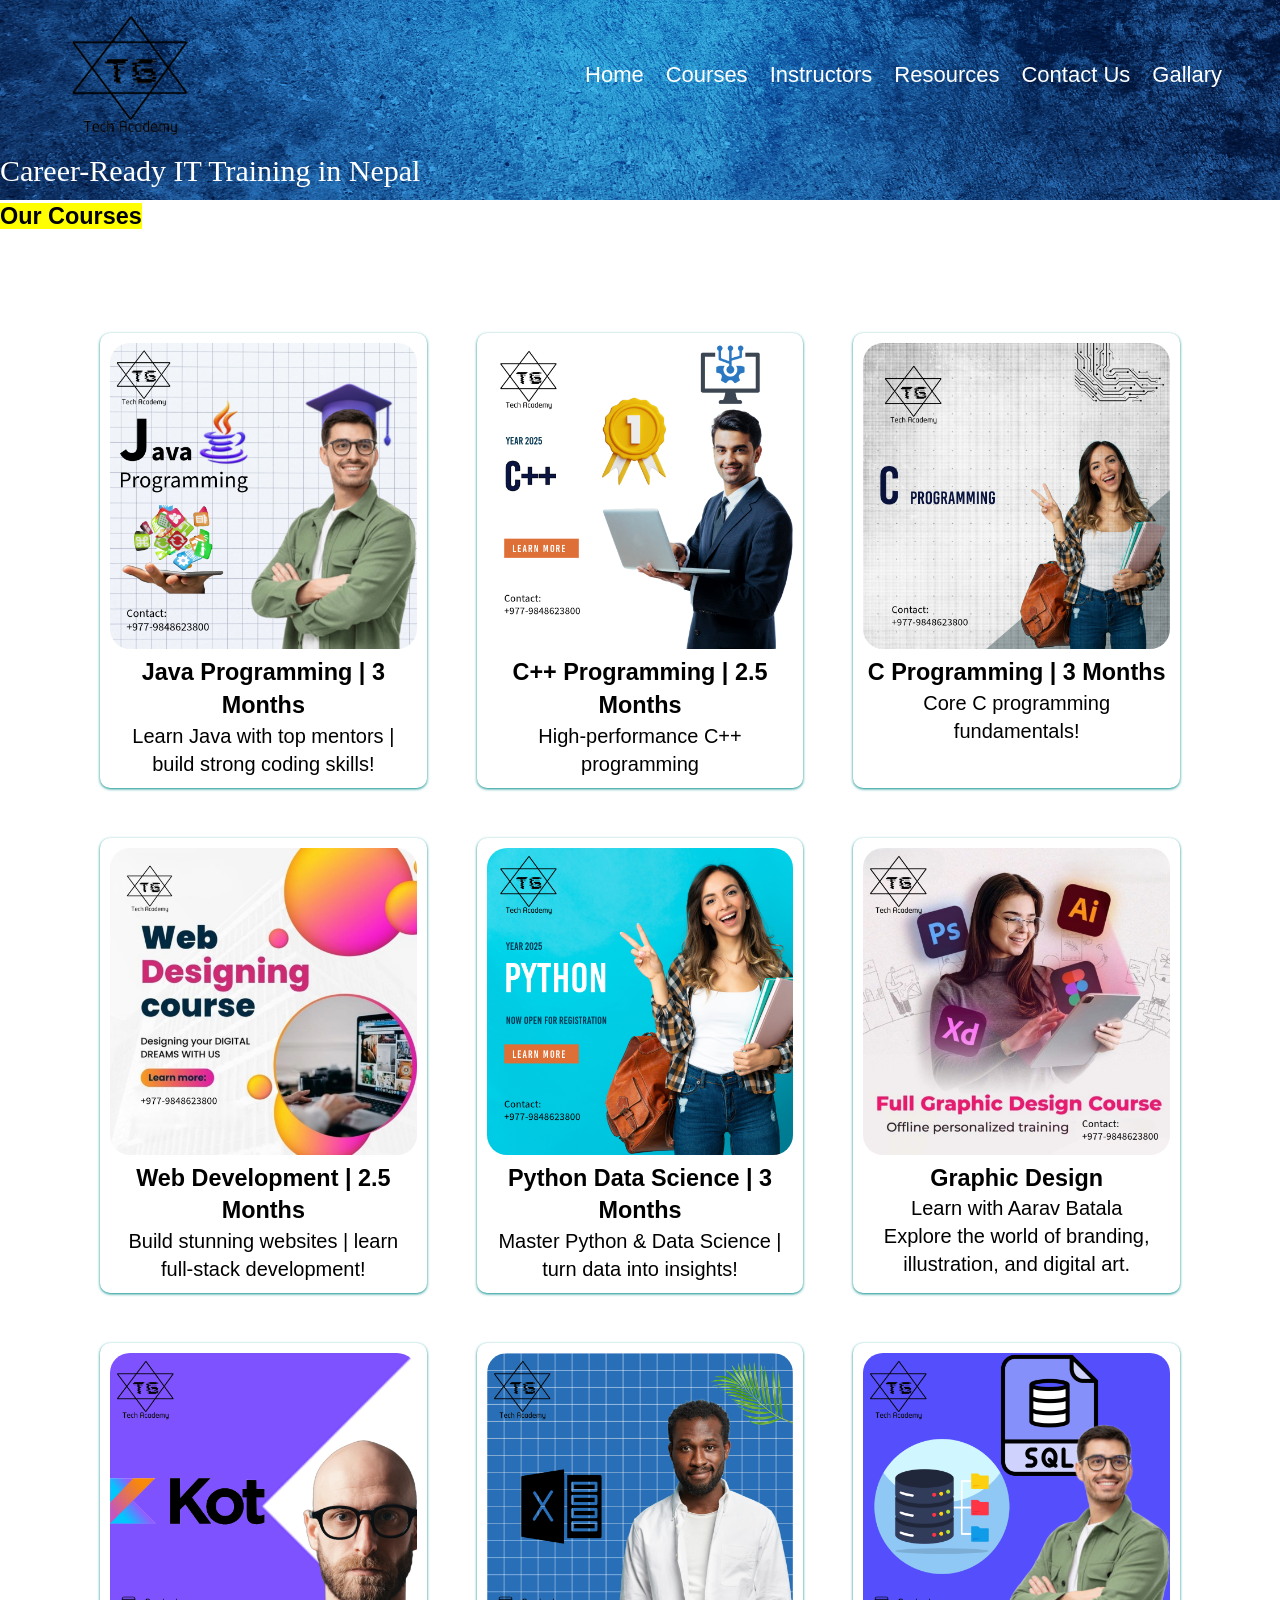
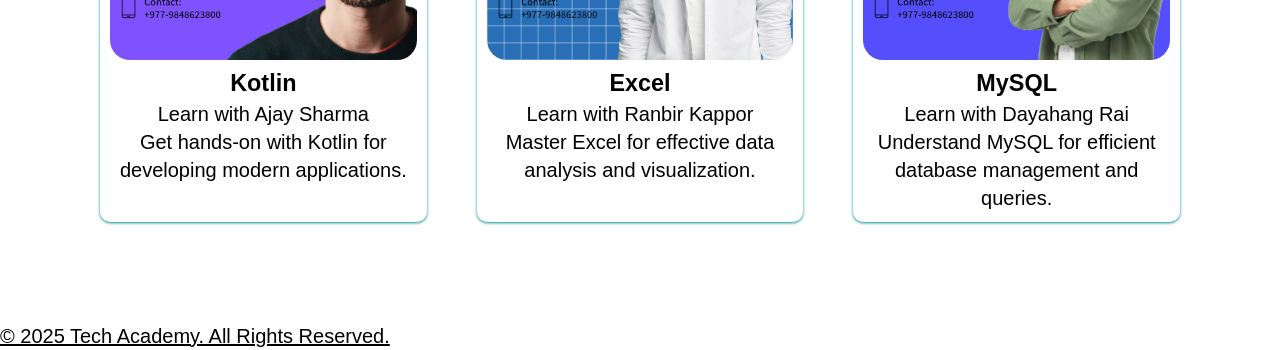
<file: index.html>
<!DOCTYPE html>
<html lang="en">
<head>
    <meta charset="UTF-8">
    <meta name="viewport" content="width=device-width, initial-scale=1.0">
    <title>Tech Academy</title>
    <link rel="stylesheet" href="style.css">
</head>
<body>
    <header id="header"> 
        <div class="header-container">
            <a href="index.html" class="logo">
                <img src="logo_transparent.png" alt="Tech Academy Logo">
            </a>
            <nav class="main-nav" >
                <ul>
                    <li><a href="index.html">Home</a></li>
                    <li><a href="courses.html">Courses</a></li>
                    <li><a href="instructors.html">Instructors</a></li>
                    <li><a href="resources.html">Resources</a></li>
                    <li><a href="contact.html">Contact Us</a></li>
                    <li><a href="gallary.html">Gallary</a></li>
                </ul>
            </nav>
        </div>
    <h2 id=t1>Career-Ready IT Training in Nepal</h2>
    </header>
    <section id="courses">
        <h3><mark>Our Courses</mark></h3>
        <div class="course-list">
            <div class="course">
                <a href="courses.html"><img src="javaa.png" alt="Java Programming"></a>
                <h3>Java Programming | 3 Months</h3>
                <p>Learn Java with top mentors | build strong coding skills!</p>
            </div>
            <div class="course">
                <a href="courses.html"><img src="C++.png" alt="C++ Programming"></a>
                <h3>C++ Programming | 2.5 Months</h3>
                <p>High-performance C++ programming</p>
            </div>
            <div class="course">
                <a href="courses.html"><img src="C.png" alt="C Programming"></a>
                <h3>C Programming | 3 Months</h3>
                <p>Core C programming fundamentals!</p>
            </div>
            <div class="course">
                <a href="courses.html"><img src="web development.png" alt="Web Development"></a>
                <h3>Web Development | 2.5 Months</h3>
                <p>Build stunning websites | learn full-stack development!</p>
            </div>
            <div class="course">
                <a href="courses.html"><img src="pythonn.png" alt="Python"></a>
                <h3>Python Data Science | 3 Months</h3>
                <p>Master Python & Data Science | turn data into insights!</p>
               </div>
               <div class="course">
                <a href="courses.html"><img src="graphic.png" alt="Graphic Design"></a>
                <h3>Graphic Design</h3>
                <p>Learn with Aarav Batala</p>
                <p>Explore the world of branding, illustration, and digital art.</p>
                </div>
                <div class="course">
                    <a href="courses.html"><img src="Kotlin.png"></a>
                <h3>Kotlin</h3>
                <p>Learn with Ajay Sharma</p>
                <p>Get hands-on with Kotlin for developing modern applications.</p>
                </div>
                <div class="course">
                    <a href="courses.html"><img src="Excel.png"></a>
                <h3>Excel</h3>
                <p>Learn with Ranbir Kappor</p>
                <p>Master Excel for effective data analysis and visualization.</p>
                </div>
                <div class="course">
                    <a href="contact.html"><img src="My sql.png"></a>
                <h3>MySQL</h3>
                <p>Learn with Dayahang Rai</p>
                <p>Understand MySQL for efficient database management and queries.</p>
                </div>
        </div>
    </section>
    <script src="script.js"></script>
    <footer>
        <p><u>&copy; 2025 Tech Academy. All Rights Reserved.</u></p>
        </footer>
</body>
</html>
</file>
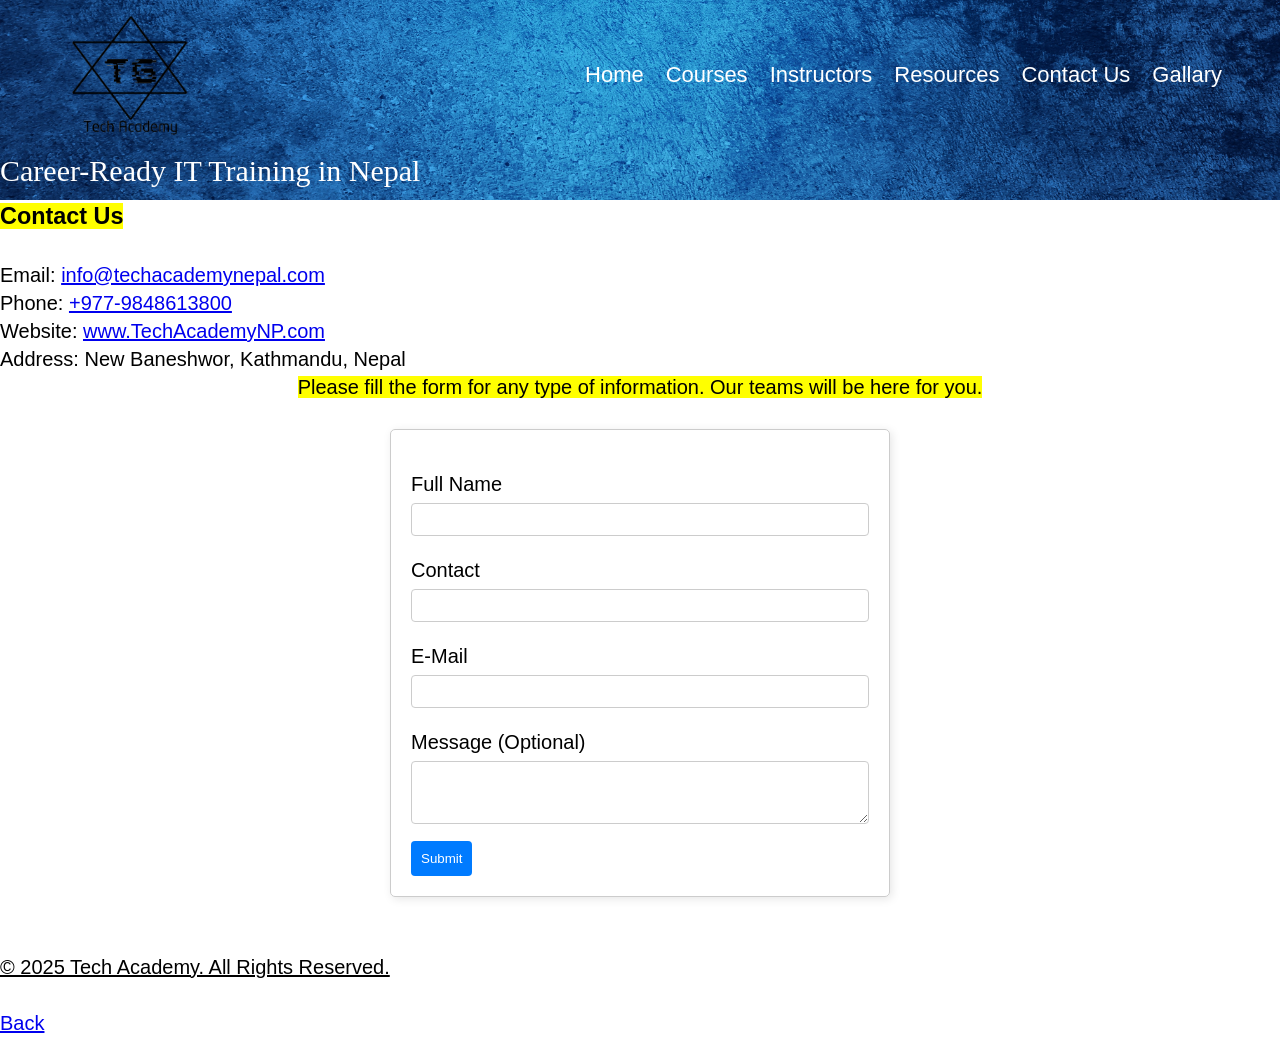
<file: contact.html>
<!DOCTYPE html>
<html lang="en">
<head>
    <meta charset="UTF-8">
    <meta name="viewport" content="width=device-width, initial-scale=1.0">
    <title>Contact Us</title>
    <link rel="stylesheet" href="style.css">
</head>
<style>
   
    body {
        font-family: Arial, sans-serif;
        text-align: left;
    }
    form {
        max-width: 500px;
        margin: 0 auto;
        padding: 20px;
        border: 1px solid #ccc;
        border-radius: 5px;
        box-shadow: 2px 2px 10px rgba(0,0,0,0.1);
    }
    label {
        display: block;
        text-align: left;
        margin-top: 20px;
    }
    input, textarea {
        width: 100%;
        padding: 8px;
        margin-top: 5px;
        border: 1px solid #ccc;
        border-radius: 4px;
    }
    .error {
        color: red;
        font-size: 12px;
        display: none;
    }
    button {
        margin-top: 10px;
        padding: 10px;
        background-color: #007BFF;
        color: white;
        border: none;
        border-radius: 4px;
        cursor: pointer;
    }
    button:hover {
        background-color: #0056b3;
    }
    .footer{
        text-align: left;
    }
</style>
<body>
    <header id="header"> 
        <div class="header-container">
            <a href="index.html" class="logo">
                <img src="logo_transparent.png" alt="Tech Academy Logo">
            </a>
            <nav class="main-nav" >
                <ul>
                    <li><a href="index.html">Home</a></li>
                    <li><a href="courses.html">Courses</a></li>
                    <li><a href="instructors.html">Instructors</a></li>
                    <li><a href="resources.html">Resources</a></li>
                    <li><a href="contact.html">Contact Us</a></li>
                    <li><a href="gallary.html">Gallary</a></li>
                </ul>
            </nav>
        </div>
    <h2 id=t1>Career-Ready IT Training in Nepal</h2>
    </header>
    <main class="cont">
        <h3><mark>Contact Us</mark></h3>
        <br>
        <p>Email: <a href="info@techacademynepal.com">info@techacademynepal.com</a></p>
        <p>Phone: <a href="#">+977-9848613800</a></p>
        <p>Website: <a href="www.TechAcademyNP.com">www.TechAcademyNP.com</a></p>
        <p>Address: New Baneshwor, Kathmandu, Nepal</p>
    </main>
        <p align="center"><mark>Please fill the form for any type of information. Our teams will be here for you.</mark></p>
        <br>
        <form id="contactForm">
            <div class="field-group">
                <label for="fname">Full Name</label>
                <input type="text" name="fname" id="fname" value="">
                <span class="error" id="nameError">Full name must contain at least one space.</span>
            </div>
        
            <div class="field-group">
                <label for="contact">Contact</label>
                <input type="text" name="contact" id="contact" value="">
                <span class="error" id="contactError">Only numbers are allowed.</span>
            </div>
        
            <div class="field-group">
                <label for="email">E-Mail</label>
                <input type="email" name="email" id="email" value="">
                <span class="error" id="emailError">Email must be a valid Gmail address.</span>
            </div>
        
            <div class="field-group">
                <label for="message">Message (Optional)</label>
                <textarea rows="3" cols="30" id="message"></textarea>
            </div>
        
            <button type="submit" name="submit">Submit</button>
        </form>
        
        <br>
        <script src="script.js"></script>
        <footer class="footer">
            <br>
                <p><u>&copy; 2025 Tech Academy. All Rights Reserved.</u></p>
                <br>
                <a href="index.html" class="back-link">Back</a>
        </footer>
</body>
</html>
</file>
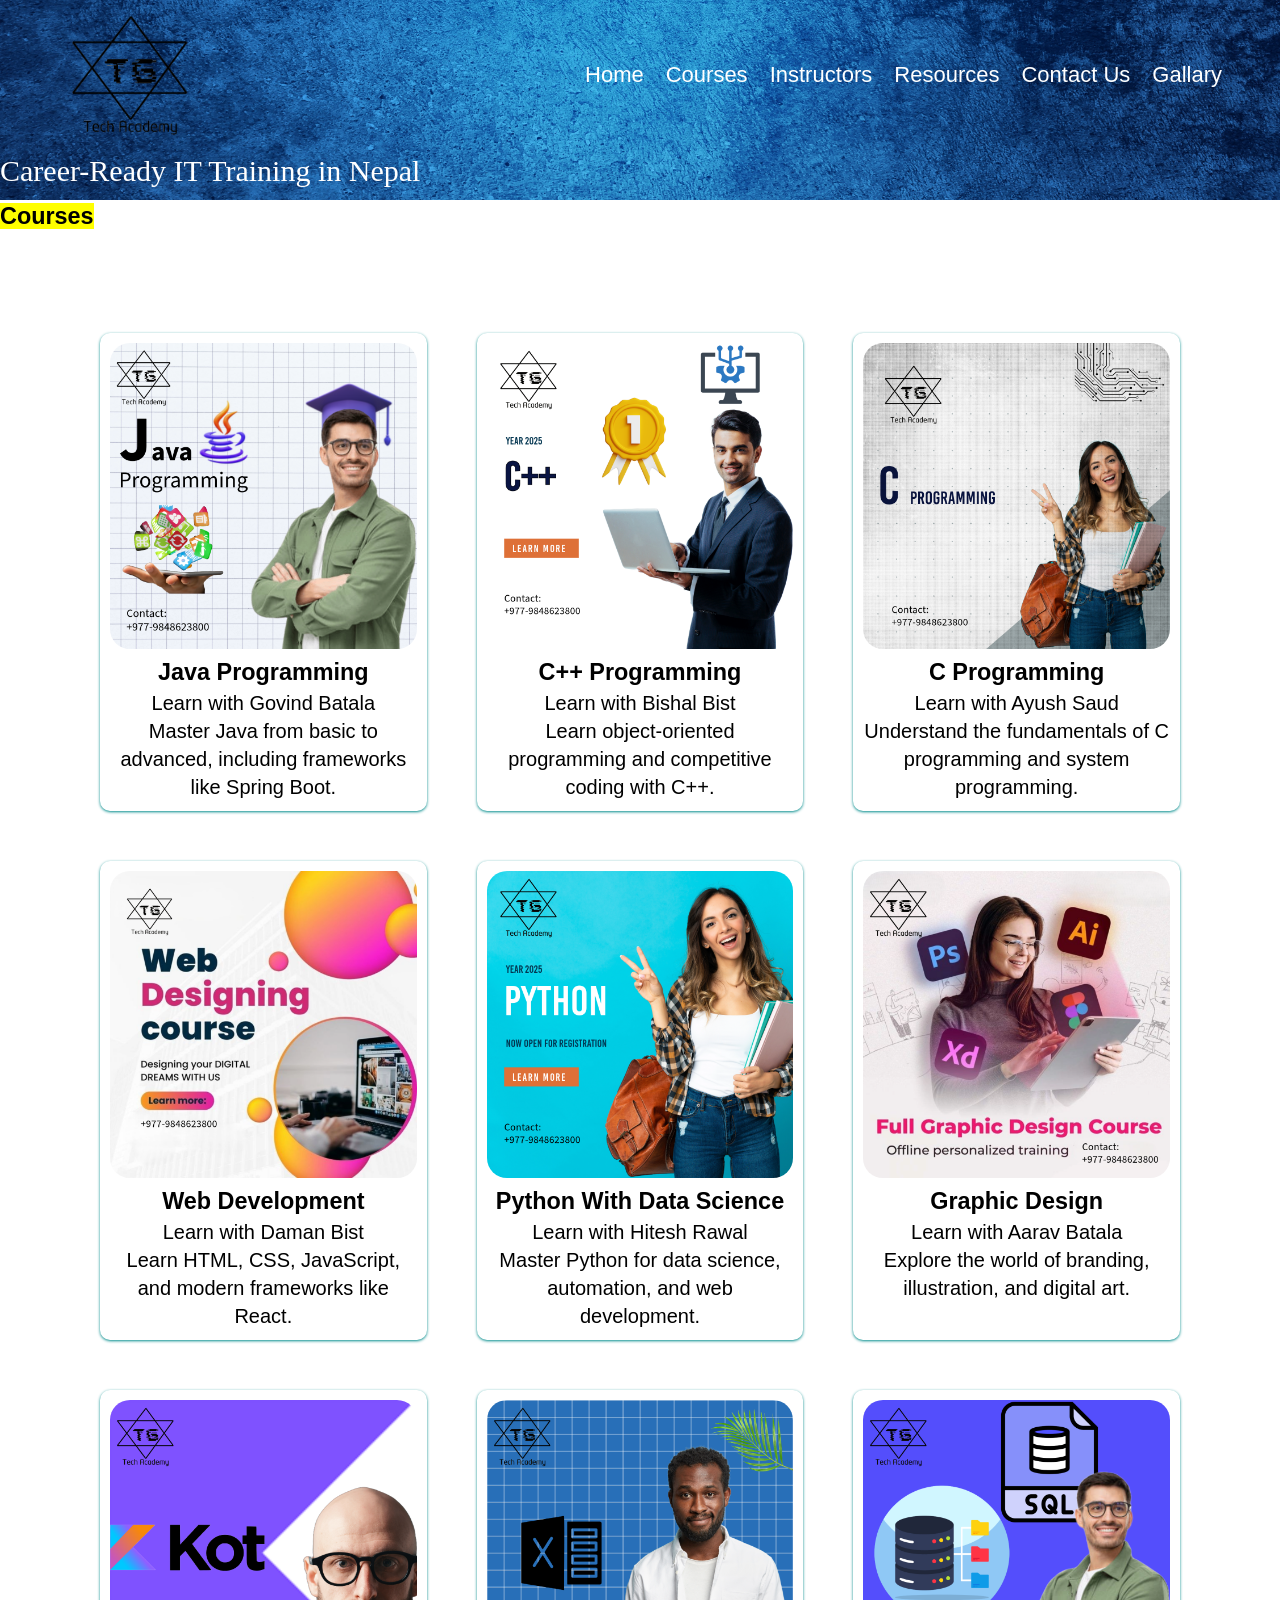
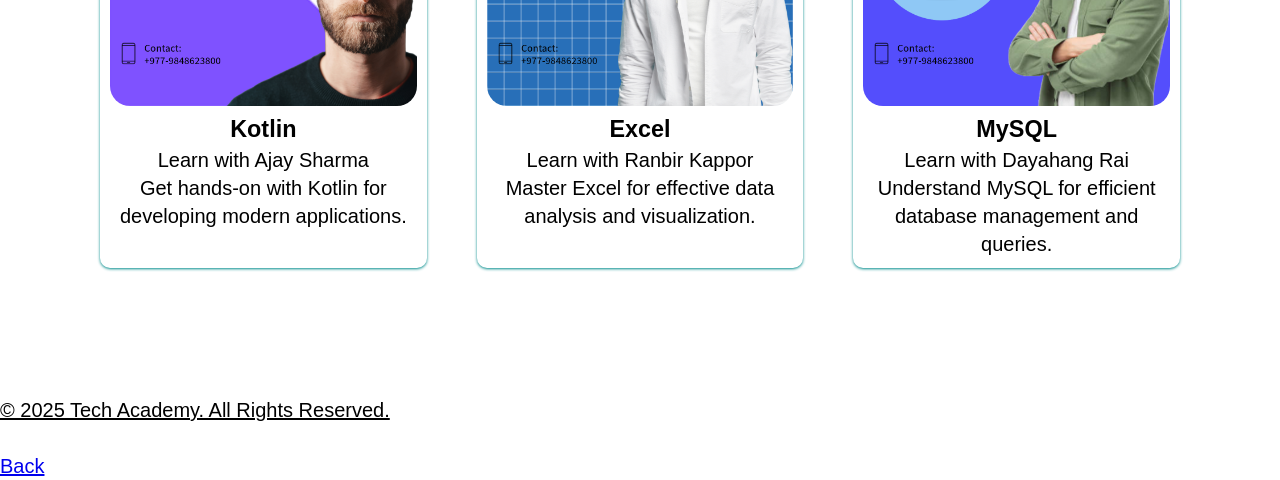
<file: courses.html>
<!DOCTYPE html>
<html lang="en">
<head>
    <meta charset="UTF-8">
    <meta name="viewport" content="width=device-width, initial-scale=1.0">
    <title>Courses - Tech Academy</title>
    <link rel="stylesheet" href="style.css">
</head>
<body>
    <header id="header"> 
        <div class="header-container">
            <a href="index.html" class="logo">
                <img src="logo_transparent.png" alt="Tech Academy Logo">
            </a>
            <nav class="main-nav" >
                <ul>
                    <li><a href="index.html">Home</a></li>
                    <li><a href="courses.html">Courses</a></li>
                    <li><a href="instructors.html">Instructors</a></li>
                    <li><a href="resources.html">Resources</a></li>
                    <li><a href="contact.html">Contact Us</a></li>
                    <li><a href="gallary.html">Gallary</a></li>
                </ul>
            </nav>
        </div>
    <h2 id=t1>Career-Ready IT Training in Nepal</h2>
    </header>
    <main>
        <h3><mark>Courses</mark></h3> 
        <div class="course-list">
            <div class="course">
                <a href="courses.html"><img src="javaa.png" alt="Java Programming"></a>
                <h3>Java Programming</h3>
                <p>Learn with Govind Batala</p>
                <p>Master Java from basic to advanced, including frameworks like Spring Boot.</p>
            </div>
            <div class="course">
                <a href="courses.html"><img src="C++.png" alt="C++ Programming"></a>
                <h3>C++ Programming</h3>
                <p>Learn with Bishal Bist</p>
                <p>Learn object-oriented programming and competitive coding with C++.</p>
            </div>
            <div class="course">
                <a href="courses.html"><img src="C.png" alt="C Programming"></a>
                <h3>C Programming</h3>
                <p>Learn with Ayush Saud</p>
                <p>Understand the fundamentals of C programming and system programming.</p>
            </div>
            <div class="course">
                <a href="courses.html"><img src="web development.png" alt="Web Development"></a>
                <h3>Web Development</h3>
                <p>Learn with Daman Bist</p>
                <p>Learn HTML, CSS, JavaScript, and modern frameworks like React.</p>
            </div>
            <div class="course">
                <a href="courses.html"><img src="pythonn.png" alt="Python"></a>
                <h3>Python With Data Science</h3>
                <p>Learn with Hitesh Rawal</p>
                <p>Master Python for data science, automation, and web development.</p>
            </div>
            <div class="course">
                <a href="courses.html"><img src="graphic.png" alt="Graphic Design"></a>
                <h3>Graphic Design</h3>
                <p>Learn with Aarav Batala</p>
                <p>Explore the world of branding, illustration, and digital art.</p>
                </div>
                <div class="course">
                    <a href="courses.html"><img src="Kotlin.png"></a>
                <h3>Kotlin</h3>
                <p>Learn with Ajay Sharma</p>
                <p>Get hands-on with Kotlin for developing modern applications.</p>
                </div>
                <div class="course">
                    <a href="courses.html"><img src="Excel.png"></a>
                <h3>Excel</h3>
                <p>Learn with Ranbir Kappor</p>
                <p>Master Excel for effective data analysis and visualization.</p>
                </div>
                <div class="course">
                    <a href="contact.html"><img src="My sql.png"></a>
                <h3>MySQL</h3>
                <p>Learn with Dayahang Rai</p>
                <p>Understand MySQL for efficient database management and queries.</p>
                </div>
            </div>
    </main>
    <footer>
        <br>
        <p><u>&copy; 2025 Tech Academy. All Rights Reserved.</u></p>
        <br>
        <a href="index.html" class="back-link">Back</a>
    </footer>
</body>
</html>
</file>
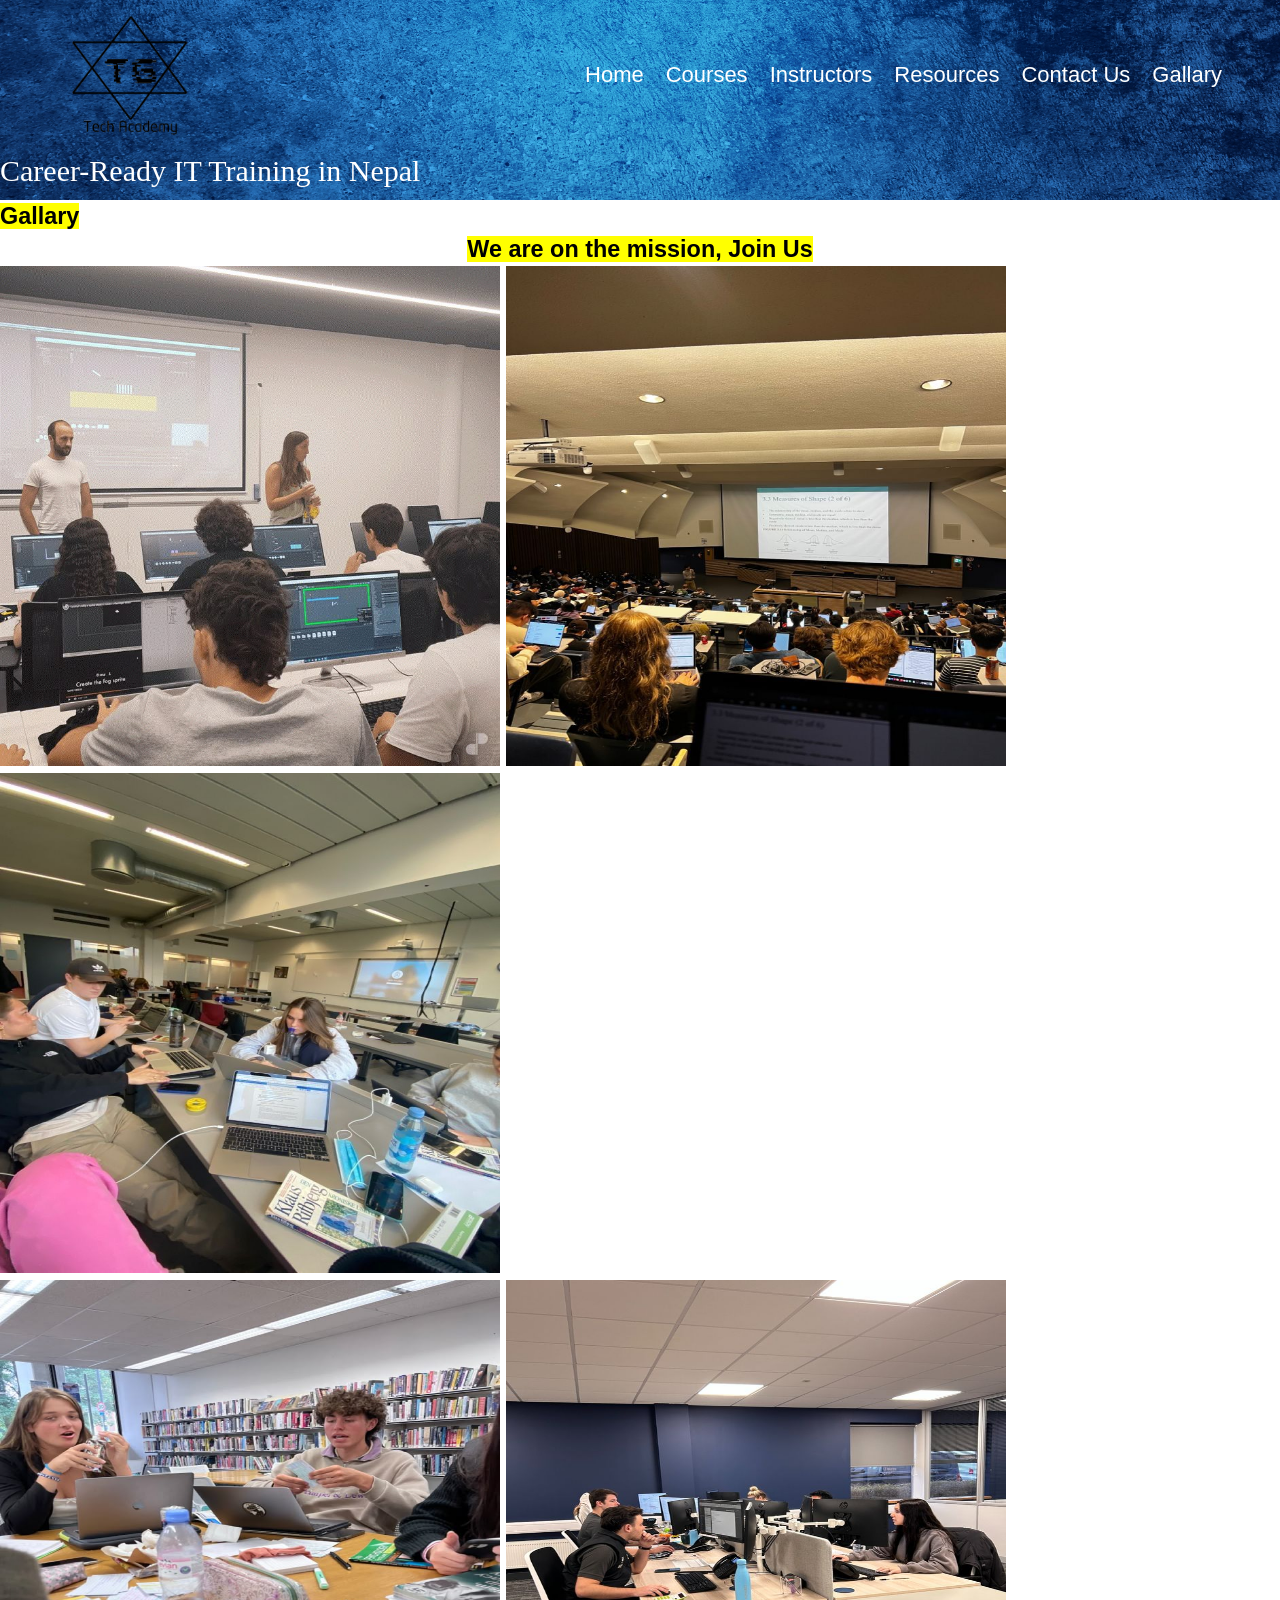
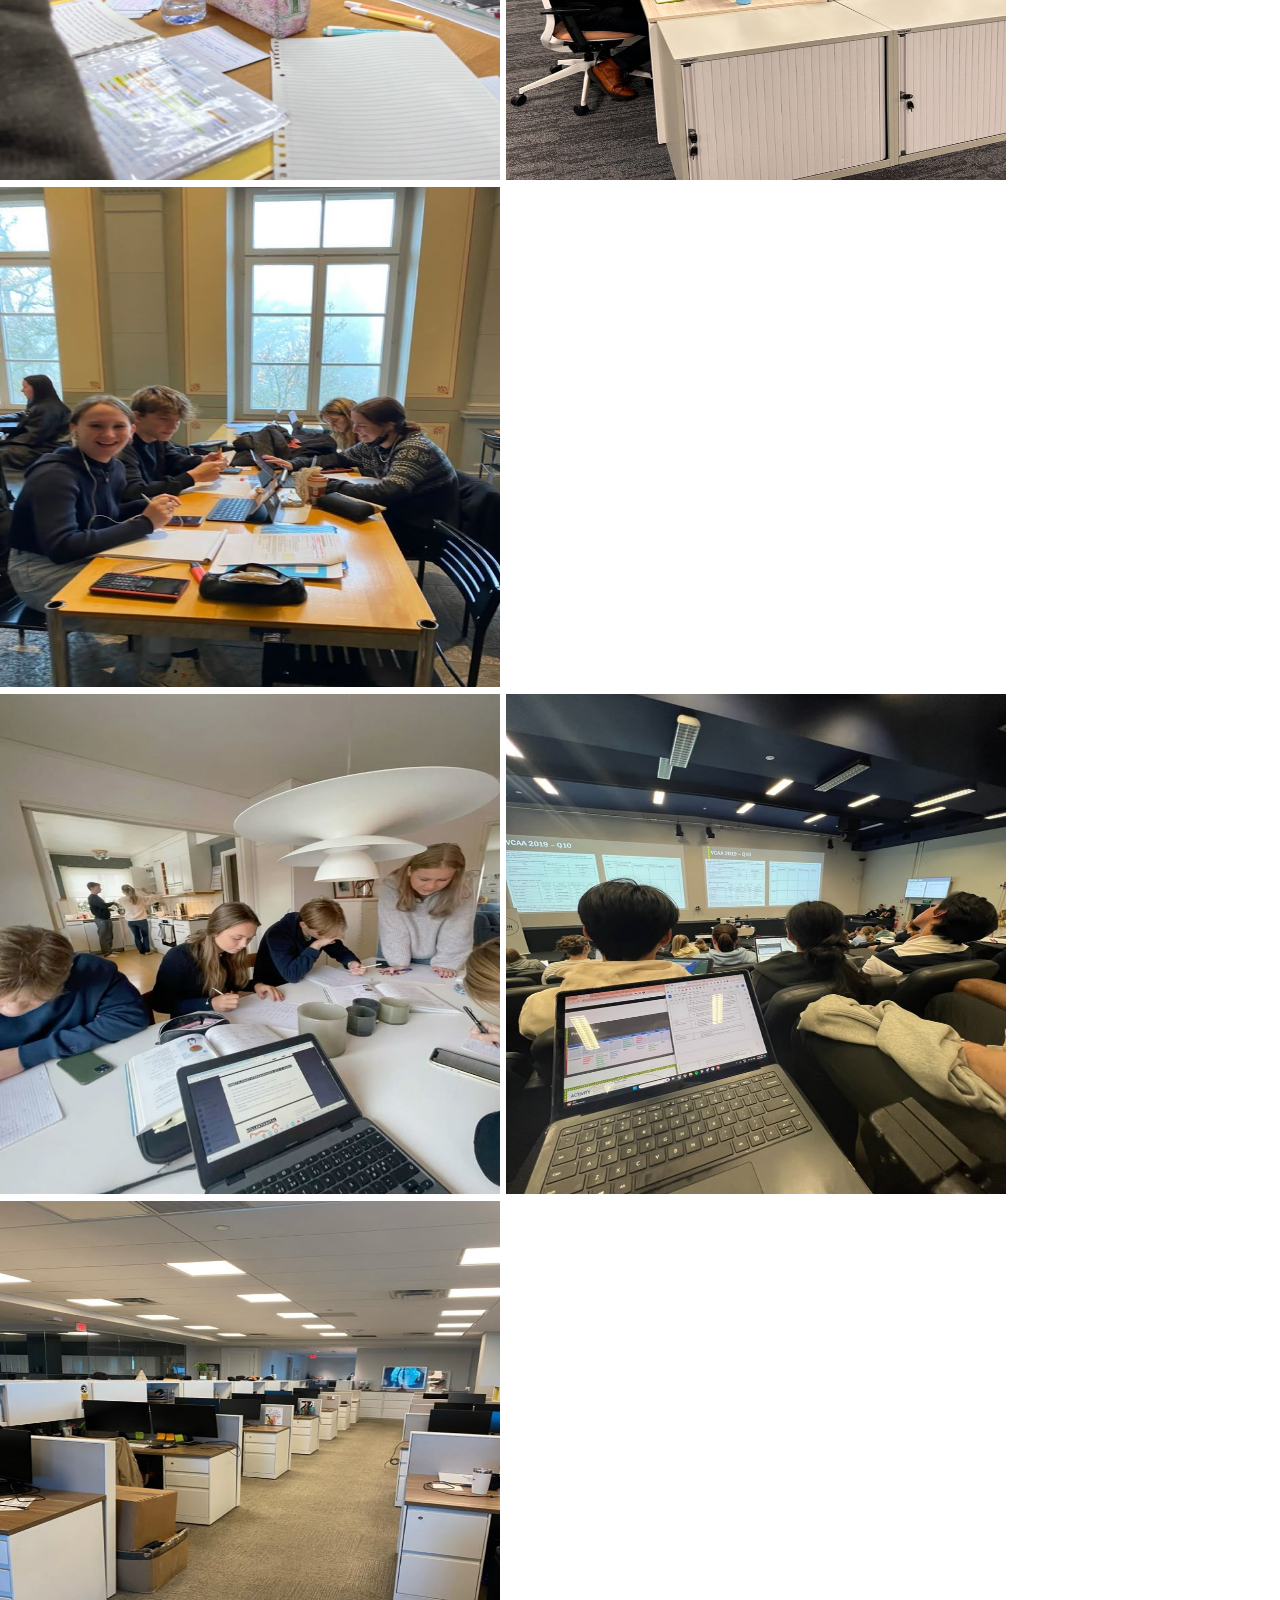
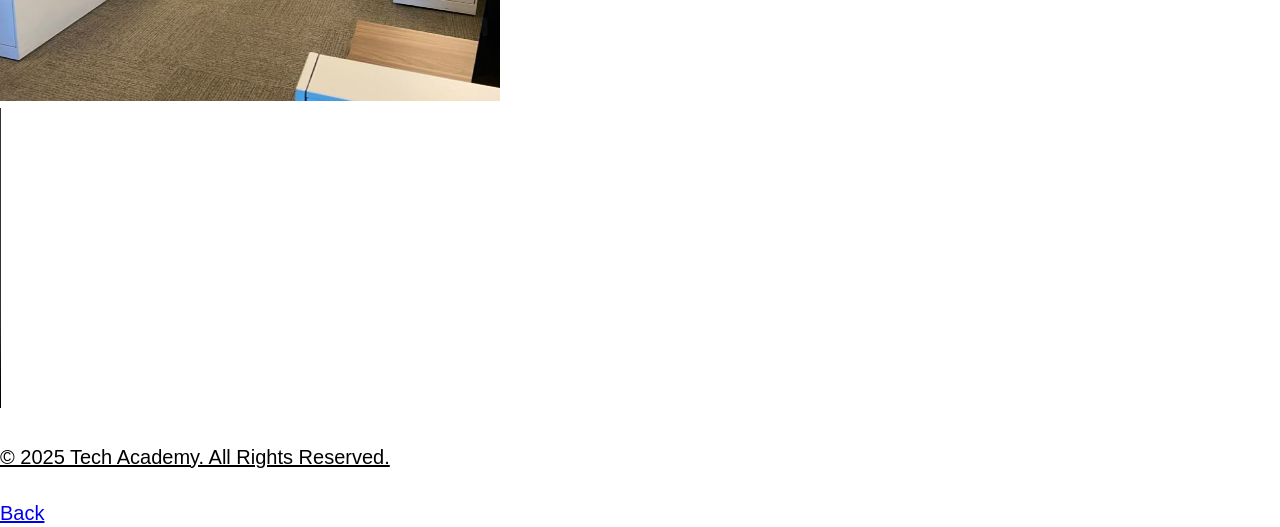
<file: gallary.html>
<!DOCTYPE html>
<html lang="en">
<head>
    <meta charset="UTF-8">
    <meta name="viewport" content="width=device-width, initial-scale=1.0">
    <title>Gallary - Tech Academy</title>
    <link rel="stylesheet" href="style.css">
</head>
<body>
    <header id="header"> 
        <div class="header-container">
            <a href="index.html" class="logo">
                <img src="logo_transparent.png" alt="Tech Academy Logo">
            </a>
            <nav class="main-nav" >
                <ul>
                    <li><a href="index.html">Home</a></li>
                    <li><a href="courses.html">Courses</a></li>
                    <li><a href="instructors.html">Instructors</a></li>
                    <li><a href="resources.html">Resources</a></li>
                    <li><a href="contact.html">Contact Us</a></li>
                    <li><a href="gallary.html">Gallary</a></li>
                </ul>
            </nav>
        </div>
            <h2 id="t1">Career-Ready IT Training in Nepal</h2>
        </header>
        <main class="gallary">
            <h3><mark>Gallary</mark></h3>
</main>
<div class="photos">
    <h3 align="center"><mark>We are on the mission, Join Us</mark></h3>
    <div class="gallary-img">
<img src="gallary 1.png" width="500px" height="500px">
<img src="Gallary 2.jpg" width="500px" height="500px">
<img src="gallary 3.jpg" width="500px" height="500px">
<br>
<img src="gallary 4.jpg" width="500px" height="500px">
<img src="gallary .4.jpg" width="500px" height="500px">
<img src="gallary 5.jpg" width="500px" height="500px">
<br>
<img src="gallary 6.jpg" width="500px" height="500px">
<img src="gallary 7.jpg" width="500px" height="500px">
<img src="gallary 8.jpg" width="500px" height="500px">
<br>
</div>
<video width="600" controls>
    <source src="gallary vdo.mp4" type="video/mp4">
</video>

        <script src="script.js"></script>
        </div>
        <footer>
            <br>
            <p><u>&copy; 2025 Tech Academy. All Rights Reserved.</u></p>
            <br>
            <a href="index.html" class="back-link">Back</a>
            </footer>
</body>
</html>
</file>
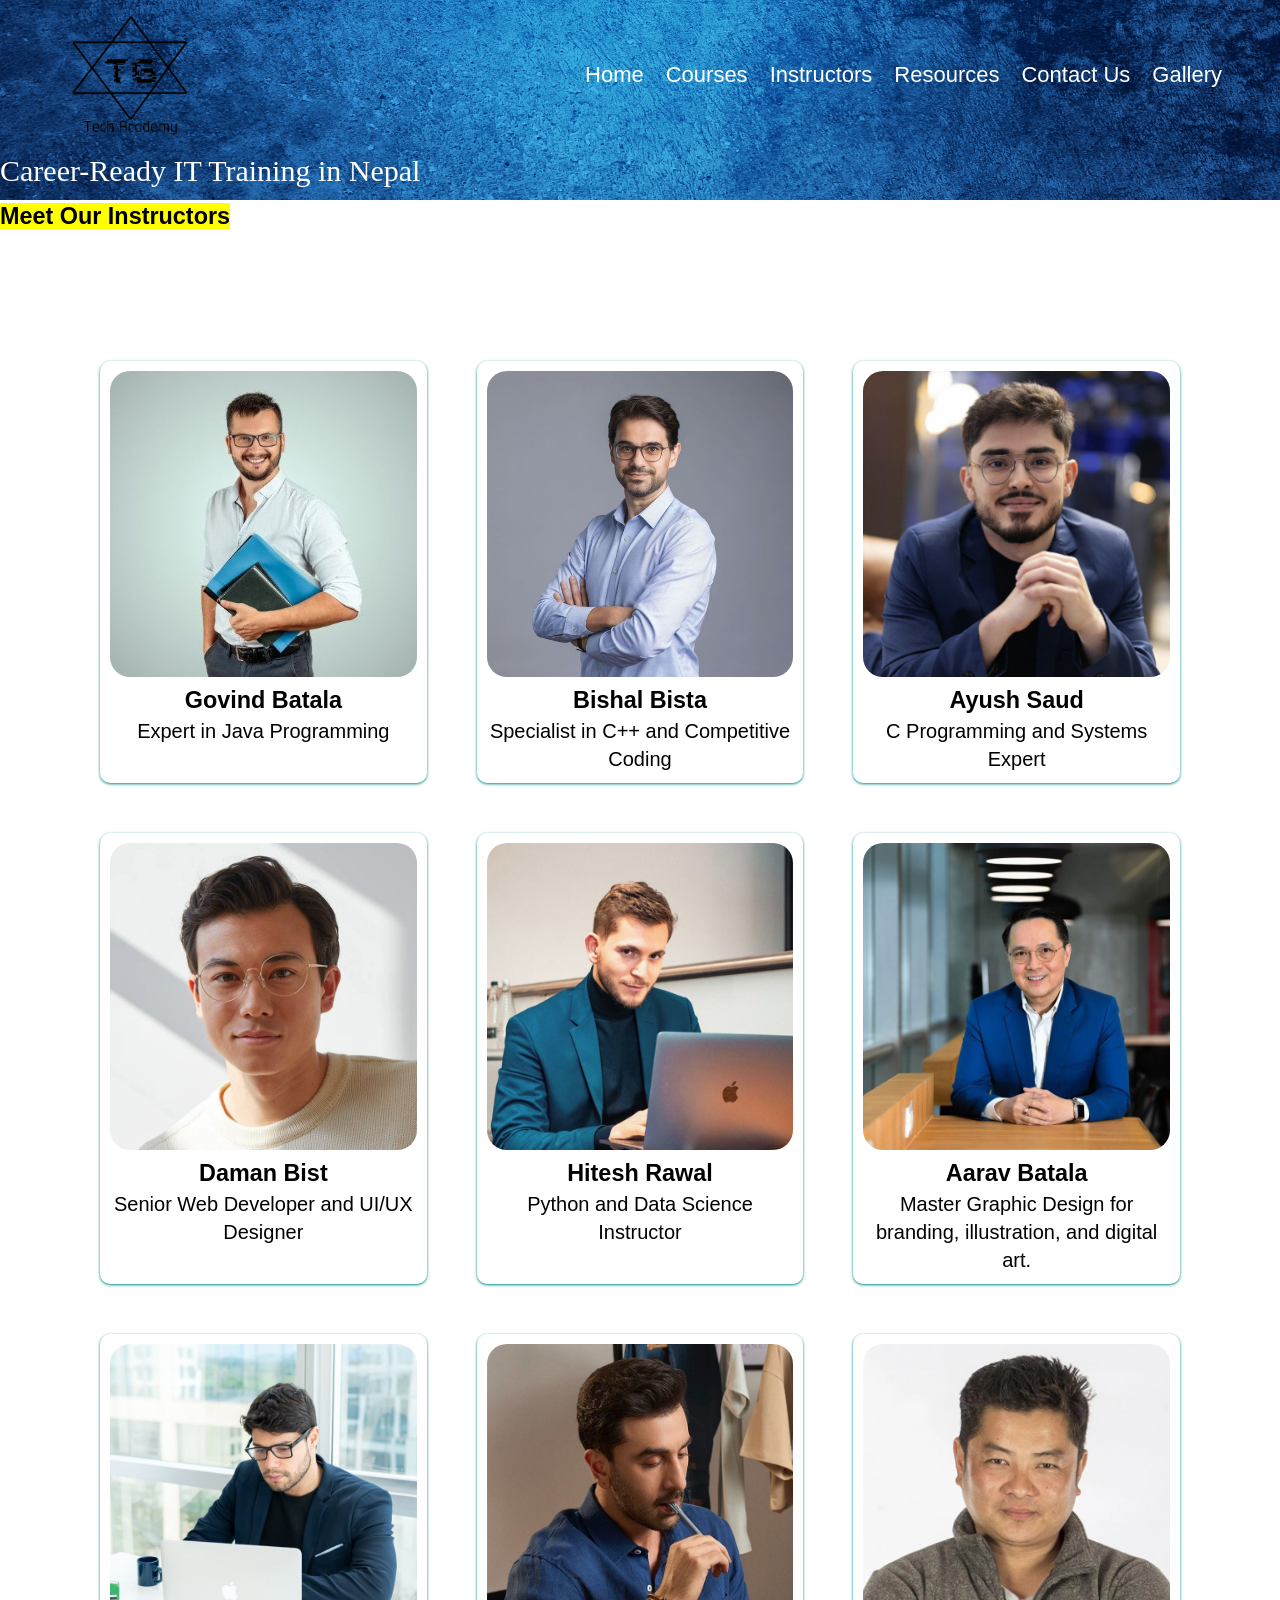
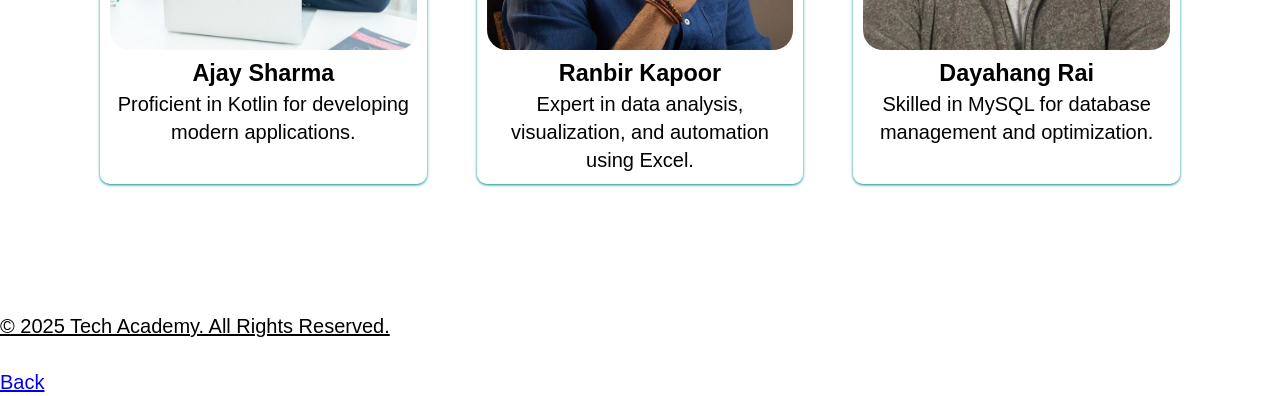
<file: instructors.html>
<!DOCTYPE html>
<html lang="en">
<head>
    <meta charset="UTF-8">
    <meta name="viewport" content="width=device-width, initial-scale=1.0">
    <title>Instructors - Tech Academy</title>
    <link rel="stylesheet" href="style.css">
</head>
<style>
    .instructor-list {
    display: grid;
    grid-template-columns: repeat(3, 1fr); 
    gap: 50px;
    padding: 100px;
}
.instructor {
    background: white;
    border-radius: 10px;
    padding: 10px;
    text-align: center;
    box-shadow: 0 1px 3px darkcyan;
    transition: transform 0.3s ease-in-out;
}

.instructor:hover {
    transform: translateY(-5px);
}
.instructor img {
    cursor: pointer;
    transition: transform 0.3s ease-in-out;
    width: 100%;
    max-width: 350px;
    height: auto;
    border-radius: 20px;
}

.instructor img:hover {
    transform: scale(1.05);
}
</style>
<body>
    <header id="header"> 
        <div class="header-container">
            <a href="index.html" class="logo">
                <img src="logo_transparent.png" alt="Tech Academy Logo">
            </a>
            <nav class="main-nav">
                <ul>
                    <li><a href="index.html">Home</a></li>
                    <li><a href="courses.html">Courses</a></li>
                    <li><a href="instructors.html">Instructors</a></li>
                    <li><a href="resources.html">Resources</a></li>
                    <li><a href="contact.html">Contact Us</a></li>
                    <li><a href="gallary.html">Gallery</a></li>
                </ul>
            </nav>
        </div>
        <h2 id="t1">Career-Ready IT Training in Nepal</h2>
    </header>
    <main>
        <h3><mark>Meet Our Instructors</mark></h3>
        <br>
        <div class="instructor-list">
            <div class="instructor">
                <img src="instructor1.jpg" alt="Govind Batala" class="instructor-img">
                <h3>Govind Batala</h3>
                <p>Expert in Java Programming</p>
            </div>
            <div class="instructor">
                <img src="instructor2.jpg" alt="Bishal Bista" class="instructor-img">
                <h3>Bishal Bista</h3>
                <p>Specialist in C++ and Competitive Coding</p>
            </div>
            <div class="instructor">
                <img src="instructor3.jpg" alt="Ayush Saud" class="instructor-img">
                <h3>Ayush Saud</h3>
                <p>C Programming and Systems Expert</p>
            </div>
            <div class="instructor">
                <img src="instructor4.jpg" alt="Daman Bist" class="instructor-img">
                <h3>Daman Bist</h3>
                <p>Senior Web Developer and UI/UX Designer</p>
            </div>
            <div class="instructor">
                <img src="instructor5.jpg" alt="Hitesh Rawal" class="instructor-img">
                <h3>Hitesh Rawal</h3>
                <p>Python and Data Science Instructor</p>
            </div>
            <div class="instructor">
                <img src="instructor6.jpg" alt="Aarav Batala" class="instructor-img">
                <h3>Aarav Batala</h3>
                <p>Master Graphic Design for branding, illustration, and digital art.</p>
            </div>
            <div class="instructor">
                <img src="instructor7.jpg" alt="Ajay Sharma" class="instructor-img">
                <h3>Ajay Sharma</h3>
                <p>Proficient in Kotlin for developing modern applications.</p>
            </div>
            <div class="instructor">
                <img src="instructor8.jpg" alt="Ranbir Kapoor" class="instructor-img">
                <h3>Ranbir Kapoor</h3>
                <p>Expert in data analysis, visualization, and automation using Excel.</p>
            </div>
            <div class="instructor">
                <img src="instructor9.jpg" alt="Dayahang Rai" class="instructor-img">
                <h3>Dayahang Rai</h3>
                <p>Skilled in MySQL for database management and optimization.</p>
            </div>
        </div>
    </main>
    <br>
    <footer>
        <p><u>&copy; 2025 Tech Academy. All Rights Reserved.</u></p>
        <br>
        <a href="index.html" class="back-link">Back</a>
    </footer>
</body>
</html>
</file>
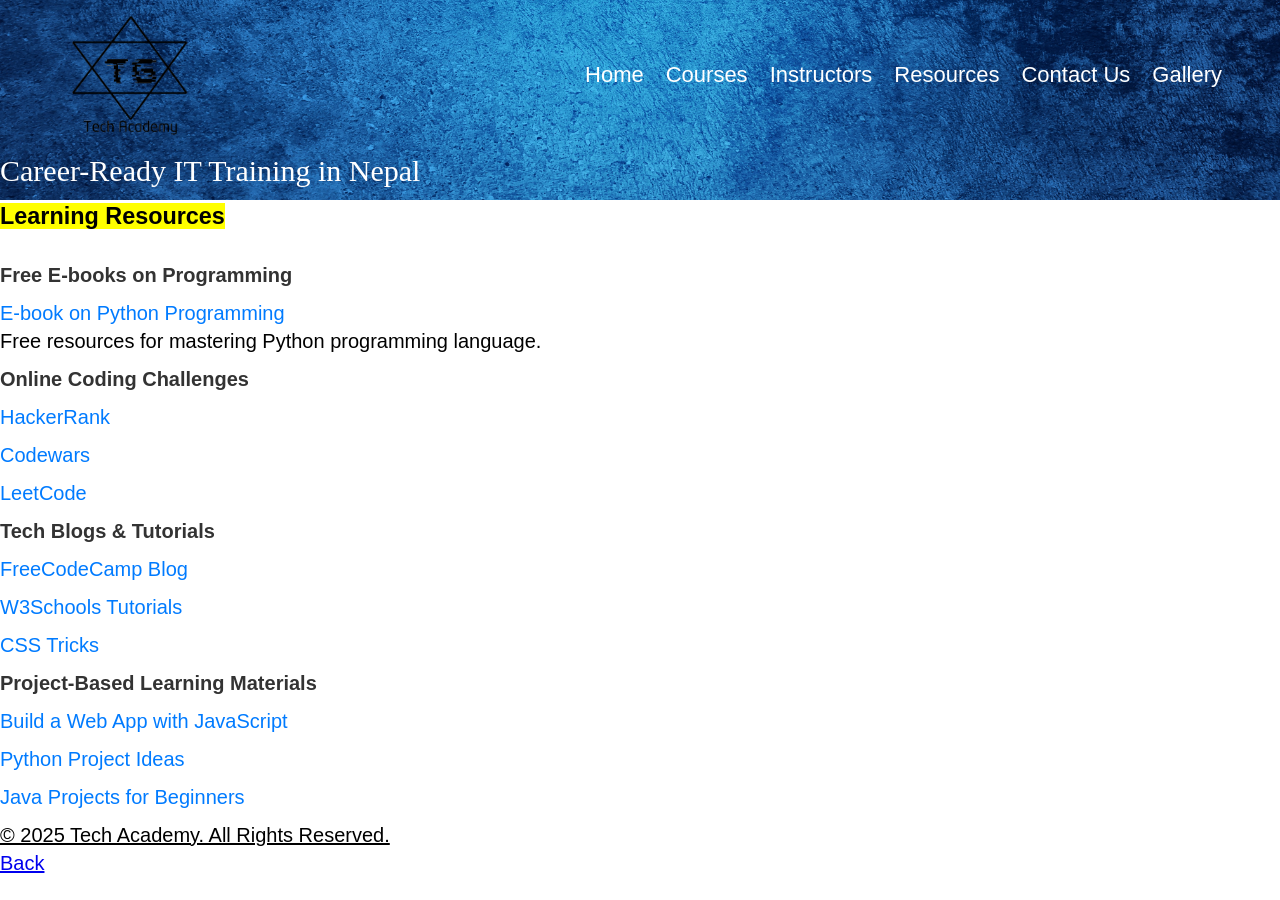
<file: resources.html>
<!DOCTYPE html>
<html lang="en">
<head>
    <meta charset="UTF-8">
    <meta name="viewport" content="width=device-width, initial-scale=1.0">
    <title>Resources - Tech Academy</title>
    <link rel="stylesheet" href="style.css">
</head>
<style>
    body {
    font-family: Arial, sans-serif;
    margin: 0;
    padding: 0;
    background-color: white;
    animation: fadeIn 0.5s ease-in-out;
}
@keyframes fadeIn {
    0% {
        opacity: 0;
        transform: translateY(20px);
    }
    100% {
        opacity: 1;
        transform: translateY(0);
    }
}
</style>
<body>
    <header id="header"> 
        <div class="header-container">
            <a href="index.html" class="logo">
                <img src="logo_transparent.png" alt="Tech Academy Logo">
            </a>
            <nav class="main-nav">
                <ul>
                    <li><a href="index.html">Home</a></li>
                    <li><a href="courses.html">Courses</a></li>
                    <li><a href="instructors.html">Instructors</a></li>
                    <li><a href="resources.html">Resources</a></li>
                    <li><a href="contact.html">Contact Us</a></li>
                    <li><a href="gallary.html">Gallery</a></li>
                </ul>
            </nav>
        </div>
        <h2 id="t1">Career-Ready IT Training in Nepal</h2>
    </header>

    <main class="resources">
        <h3><mark>Learning Resources</mark></h3>
        
        <!-- Resource Categories -->
         <br>
        <section class="resource-category">
            <h4>Free E-books on Programming</h4>
            <ul>
                <li>
                    <a href="https://www.learnpython.org/" target="_blank">E-book on Python Programming</a>
                    <p>Free resources for mastering Python programming language.</p>
                </li>
            </ul>
        </section>

        <section class="resource-category">
            <h4>Online Coding Challenges</h4>
            <ul>
                <li><a href="https://www.hackerrank.com/" target="_blank">HackerRank</a></li>
                <li><a href="https://www.codewars.com/" target="_blank">Codewars</a></li>
                <li><a href="https://leetcode.com/" target="_blank">LeetCode</a></li>
            </ul>
        </section>

        <section class="resource-category">
            <h4>Tech Blogs & Tutorials</h4>
            <ul>
                <li><a href="https://www.freecodecamp.org/news/" target="_blank">FreeCodeCamp Blog</a></li>
                <li><a href="https://www.w3schools.com/" target="_blank">W3Schools Tutorials</a></li>
                <li><a href="https://css-tricks.com/" target="_blank">CSS Tricks</a></li>
            </ul>
        </section>

        <section class="resource-category">
            <h4>Project-Based Learning Materials</h4>
            <ul>
                <li><a href="https://developer.mozilla.org/en-US/docs/Learn/JavaScript/Client-side_web_APIs/Introduction" target="_blank">Build a Web App with JavaScript</a></li>
                <li><a href="https://www.pythonforbeginners.com/projects/python-projects-ideas" target="_blank">Python Project Ideas</a></li>
                <li><a href="https://www.udemy.com/topic/java-project/" target="_blank">Java Projects for Beginners</a></li>
            </ul>
        </section>
    </main>

    <footer>
        <p><u>&copy; 2025 Tech Academy. All Rights Reserved.</u></p>
        <a href="index.html" class="back-link">Back</a>
        <br>
    </footer>
    <script src="script.js"></script>
</body>
</html>
</file>
<file: style.css>
* {
    box-sizing: border-box;
    margin: 0;
    padding: 0;
}

body {
    font-family: "Open Sans", sans-serif;
    font-size: 20px;
    line-height: 1.4;
    animation: fadeIn 0.5s ease-in-out;
}
@keyframes fadeIn {
    0% {
        opacity: 0;
        transform: translateY(20px);
    }
    100% {
        opacity: 1;
        transform: translateY(0);
    }
}
#header {
        background-image: url('banner-3.jpg'); 
        background-size: cover; 
        background-position:bottom; 
        background-repeat: no-repeat; 
        height: 200px; 
        color: white;
} 
.header-container {
    max-width: 1224px;
    margin: 0 auto;
    display: flex;
    align-items:center;
    justify-content: space-between;
    padding: 0 30px;
}
.logo img {
    height: 150px;
    width: auto;
    display: block;
}
.main-nav ul {
    display: flex;
    list-style: none;
    gap: 22px;
}
.main-nav ul li a {
    text-decoration: none;
    color:white;
    font-size: 22px;
    transition: color 0.3s;
    white-space: nowrap;
}
.main-nav ul li a:hover {
    color:orange;
}
.course-list {
    display: grid;
    grid-template-columns: repeat(3, 1fr); 
    gap: 50px;
    padding: 100px;
}
.course {
    background: white;
    border-radius: 10px;
    padding: 10px;
    text-align: center;
    box-shadow: 0 1px 3px darkcyan;
    transition: transform 0.3s ease-in-out;
}

.course:hover {
    transform: translateY(-5px);
}
.course img {
    cursor: pointer;
    transition: transform 0.3s ease-in-out;
    width: 100%;
    max-width: 350px;
    height: auto;
    border-radius: 20px;
}

.course img:hover {
    transform: scale(1.05);
}
@media (max-width: 992px) {
    .header-container {
        flex-direction: column;
        text-align: center;
    }

    .main-nav ul {
        flex-wrap: wrap;
        justify-content: center;
        gap: 20px;
    }

    .logo img {
        height:auto; 
    }

    .main-nav ul li a {
        font-size: 22px; 
    }

    .course-list {
        grid-template-columns: 1fr 1fr;
    }
}

@media (max-width: 768px) {
    .main-nav ul {
        flex-direction: column;
        gap: 15px;
    }
    
    .course-list {
        grid-template-columns: 1fr;
    }

    .logo img {
        height:auto; 
    }

    .main-nav ul li a {
        font-size: 20px;
    }
}
#t1{
   font-family: 'Times New Roman';
   font-weight: 100;
}

.resource-category h4 {
    color: #333;
    font-size: 20px;
    margin-bottom: 10px;
    font-weight: bold;
}

.resource-category ul {
    list-style: none;
    padding: 0;
}

.resource-category ul li {
    margin: 10px 0;
}

.resource-category a {
    color: #007BFF;
    text-decoration: none;
    font-size: 20px;
}

.resource-category a:hover {
    color: #0056b3;
    text-decoration: underline;
}
</file>
